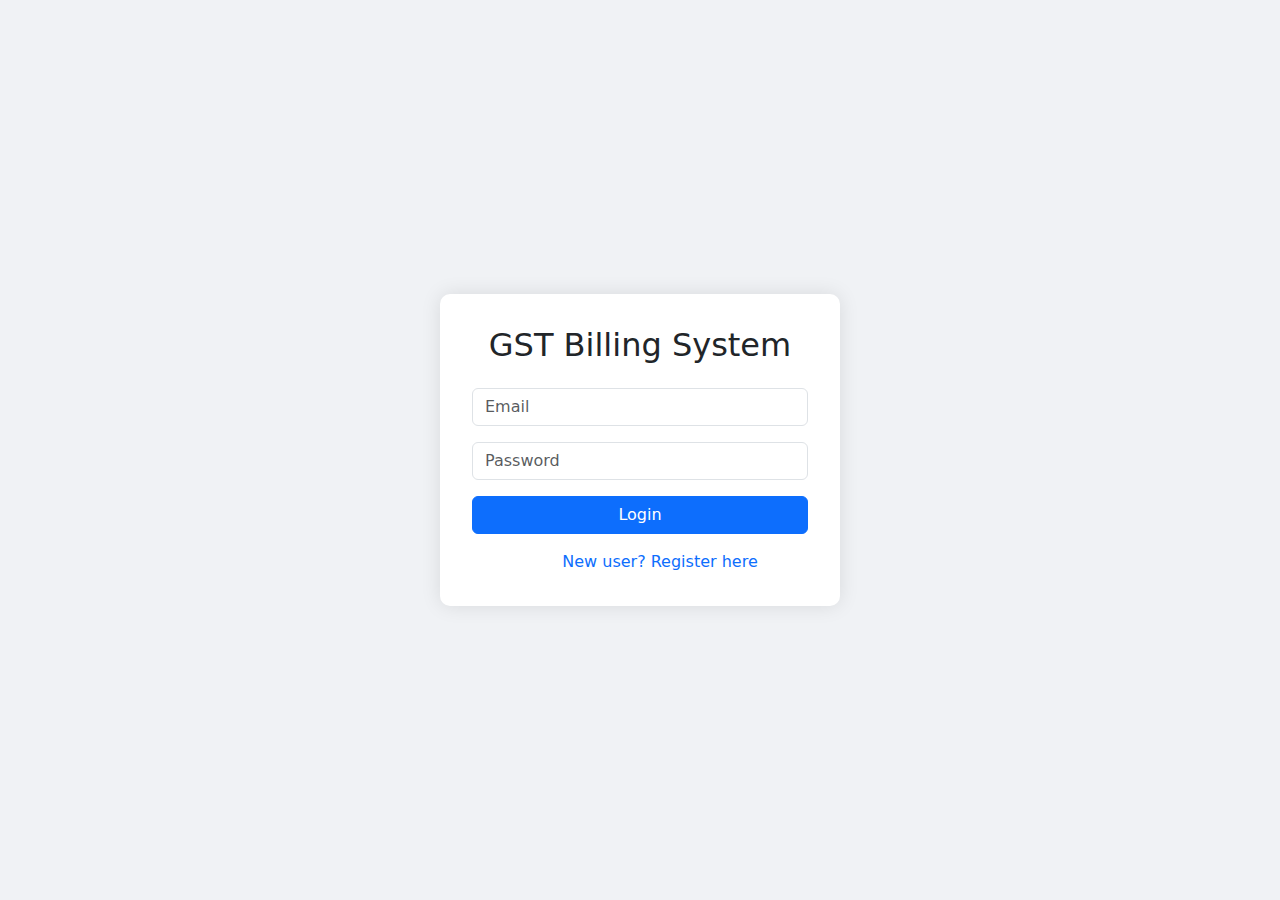
<file: version3/auth.html>
<!DOCTYPE html>
<html lang="en">
<head>
    <meta charset="UTF-8">
    <meta name="viewport" content="width=device-width, initial-scale=1.0">
    <title>GST Billing - Login</title>
    <link href="https://cdn.jsdelivr.net/npm/bootstrap@5.3.0/dist/css/bootstrap.min.css" rel="stylesheet">
    <link href="css/auth.css" rel="stylesheet">
</head>
<body>
    <div class="auth-container">
        <div class="auth-box">
            <h2 class="text-center mb-4">GST Billing System</h2>
            
            <!-- Login Form -->
            <div id="loginForm">
                <div class="mb-3">
                    <input type="email" class="form-control" id="loginEmail" placeholder="Email">
                </div>
                <div class="mb-3">
                    <input type="password" class="form-control" id="loginPassword" placeholder="Password">
                </div>
                <button class="btn btn-primary w-100 mb-3" onclick="login()">Login</button>
                <div class="text-center form-switch" onclick="showRegister()">
                    New user? Register here
                </div>
            </div>

            <!-- Register Form -->
            <div id="registerForm" class="d-none">
                <div class="mb-3">
                    <input type="text" class="form-control" id="regShop" placeholder="Shop Name">
                </div>
                <div class="mb-3">
                    <input type="email" class="form-control" id="regEmail" placeholder="Email">
                </div>
                <div class="mb-3">
                    <input type="password" class="form-control" id="regPassword" placeholder="Password">
                </div>
                <div class="mb-3">
                    <input type="text" class="form-control" id="regGSTIN" placeholder="GSTIN Number">
                </div>
                <button class="btn btn-primary w-100 mb-3" onclick="register()">Register</button>
                <div class="text-center form-switch" onclick="showLogin()">
                    Already registered? Login here
                </div>
            </div>
        </div>
    </div>

    <script src="https://code.jquery.com/jquery-3.7.0.min.js"></script>
    <script src="js/auth.js"></script>
</body>
</html>
</file>
<file: version3/css/auth.css>
/* Authentication page container */
.auth-container {
    /* Light gray background */
    background: #f0f2f5;
    /* Full viewport height */
    min-height: 100vh;
    /* Center content vertically and horizontally */
    display: flex;
    align-items: center;
    justify-content: center;
}

/* Authentication form box */
.auth-box {
    /* White background for form */
    background: white;
    /* Comfortable padding */
    padding: 2rem;
    /* Rounded corners */
    border-radius: 10px;
    /* Subtle shadow for depth */
    box-shadow: 0 0 20px rgba(0,0,0,0.1);
    /* Responsive width */
    width: 100%;
    /* Maximum width constraint */
    max-width: 400px;
}

/* Form switch link styling */
.form-switch {
    /* Clickable pointer */
    cursor: pointer;
    /* Bootstrap primary blue */
    color: #0d6efd;
}

/* Form switch link hover effect */
.form-switch:hover {
    /* Underline on hover */
    text-decoration: underline;
}
</file>
